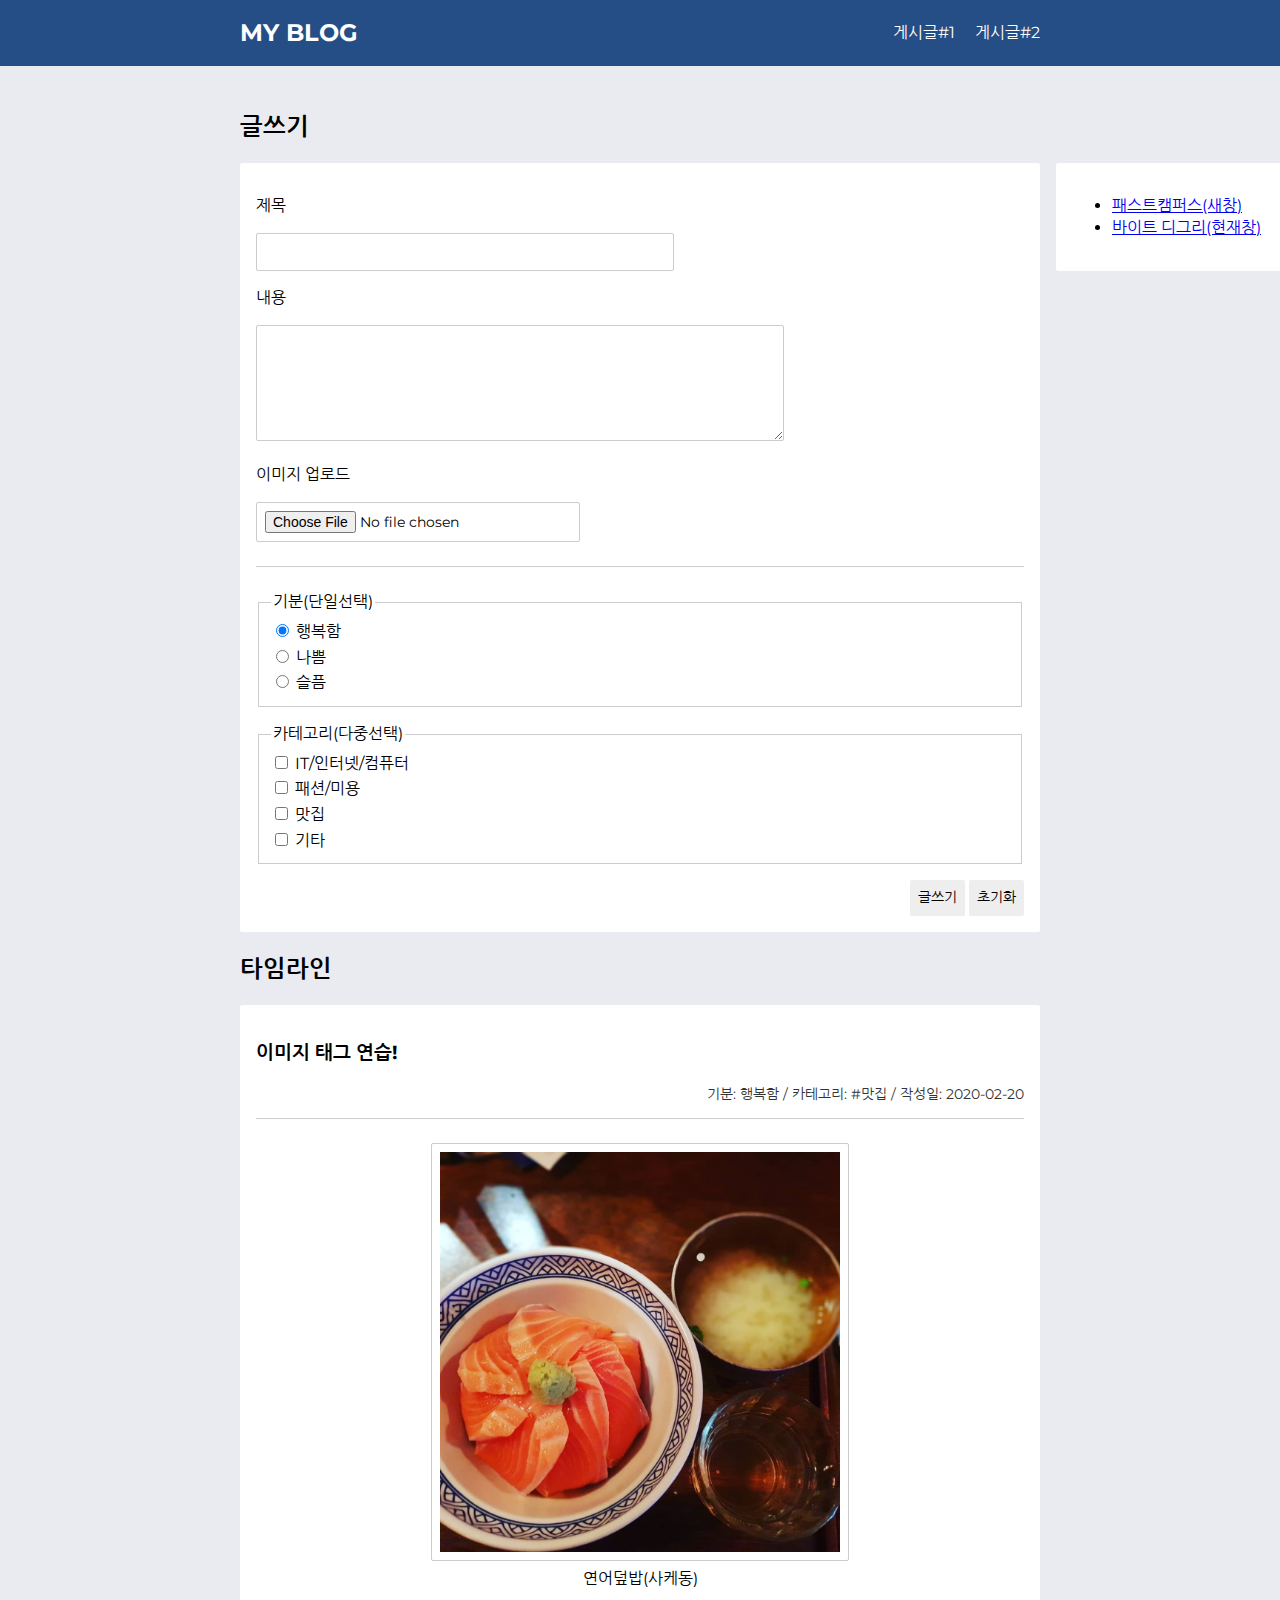
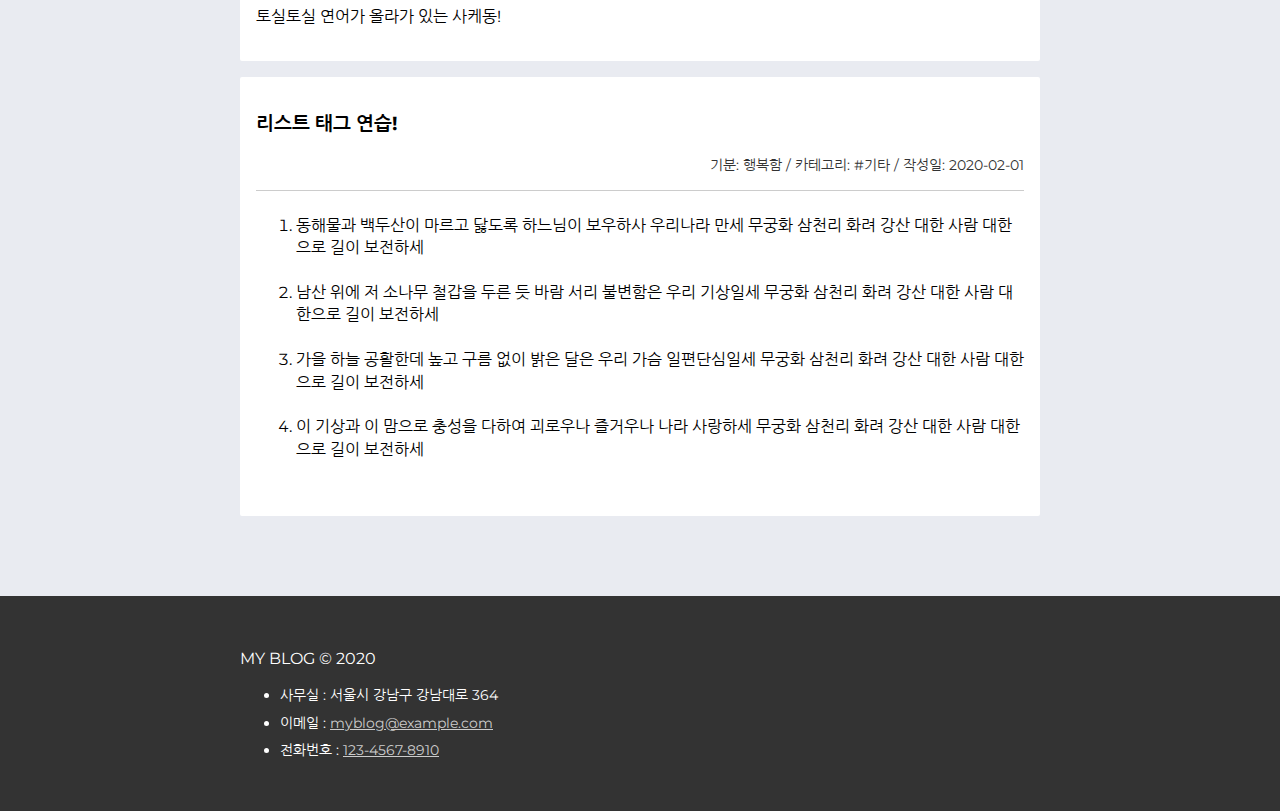
<file: MiniProject4/src/index.html>
<!DOCTYPE html>
<html lang="ko">
    <head>
        <meta charset="UTF-8" />
        <meta name="viewport" content="width=device-width, initial-scale=1.0" />
        <meta http-equiv="X-UA-Compatible" content="ie=edge" />
        <!-- 01. 기본경로 설정하기(이곳에 작성) -->
        <link rel="stylesheet" href="./assets/css/index.css" />
        <link
            href="https://fonts.googleapis.com/css?family=Montserrat|Nanum+Gothic&display=swap"
            rel="stylesheet"
        />
        <!-- 02. 브라우저 타이틀 표시하기(이곳에 작성) -->
        <title>MY BLOG</title>
        <script src="./assets/js/main.js"></script>
    </head>
    <body>
        <!-- 헤더 -->
        <header class="header">
            <div class="container">
                <h1 class="logo-title">MY BLOG</h1>
                <nav>
                    <ul class="menu">
                        <li class="menu-item">
                            <a href="#card1"> 게시글#1</a>
                        </li>
                        <li class="menu-item">
                            <a href="#card2"> 게시글#2</a>
                        </li>
                    </ul>
                </nav>
            </div>
        </header>
        <!-- 본문 -->
        <main class="content">
            <!-- 글쓰기 영역 -->
            <section class="write">
                <header><h2 class="title">글쓰기</h2></header>
                <div class="container">
                    <form action="#">
                        <p>
                            <label>
                                제목<br />
                                <input type="text" name="subject" />
                            </label>
                        </p>
                        <p>
                            <label>
                                내용<br />
                                <textarea
                                    name="content"
                                    cols="55"
                                    rows="5"
                                ></textarea>
                            </label>
                        </p>
                        <p>
                            <label>
                                이미지 업로드<br />
                                <input
                                    name="image"
                                    type="file"
                                    accept="image/jpeg, image/jpg, image/png, image/gif"
                                />
                            </label>
                        </p>
                        <hr class="separator" />
                        <fieldset>
                            <legend>기분(단일선택)</legend>
                            <input
                                type="radio"
                                name="feeling"
                                value="Happy"
                                id="feeling:Happy"
                                checked
                            />
                            <label for="feeling:Happy">행복함</label><br />
                            <input
                                type="radio"
                                name="feeling"
                                value="Bad"
                                id="feeling:Bad"
                            />
                            <label for="feeling:Bad">나쁨</label><br />
                            <input
                                type="radio"
                                name="feeling"
                                value="Sad"
                                id="feeling:Sad"
                            />
                            <label for="feeling:Sad">슬픔</label><br />
                        </fieldset>
                        <fieldset>
                            <legend>카테고리(다중선택)</legend>
                            <input
                                type="checkbox"
                                name="category"
                                value="IT/Internet/Computer"
                                id="category:IT/Internet/Computer"
                            />
                            <label for="category:IT/Internet/Computer"
                                >IT/인터넷/컴퓨터 </label
                            ><br />
                            <input
                                type="checkbox"
                                name="category"
                                value="Fashion/Beauty"
                                id="category:Fashion/Beauty"
                            />
                            <label for="category:Fashion/Beauty"
                                >패션/미용 </label
                            ><br />
                            <input
                                type="checkbox"
                                name="category"
                                value="Delicious"
                                id="category:Delicious"
                            />
                            <label for="category:Delicious">맛집 </label><br />
                            <input
                                type="checkbox"
                                name="category"
                                value="ETC"
                                id="category:ETC"
                            />
                            <label for="category:ETC">기타 </label><br />
                        </fieldset>
                        <footer class="buttons">
                            <button type="submit">글쓰기</button>
                            <button type="reset">초기화</button>
                        </footer>
                    </form>
                </div>
            </section>
            <!-- 게시글 영역 -->
            <section class="timeline">
                <h2>타임라인</h2>
                <!-- 게시글 1번 -->
                <article class="item">
                    <header>
                        <h3>
                            <a id="card1">이미지 태그 연습!</a>
                        </h3>
                        <p class="meta">
                            기분: 행복함 / 카테고리: #맛집 / 작성일:
                            <time datetime="2020-02-20 12:00">2020-02-20</time>
                        </p>
                    </header>
                    <hr class="separator" />
                    <figure class="image">
                        <img
                            srcset="
                                ./assets/images/image-sm.jpg  400w,
                                ./assets/images/image-md.jpg  700w,
                                ./assets/images/image-lg.jpg 1000w
                            "
                            sizes="(max-width: 500px) 444px,
                                  (max-width: 800px) 777px,
                                  1222px"
                            width="400"
                            alt="연어덮밥(사케동)"
                            src = "./assets/images/image-lg.jpg"
                        />
                        <figcaption>연어덮밥(사케동)</figcaption>
                    </figure>
                    <p>토실토실 연어가 올라가 있는 사케동!</p>
                </article>
                <!-- 게시글 2번 -->
                <article class="item">
                    <header>
                        <h3>
                            <a id="card2">리스트 태그 연습!</a>
                        </h3>
                        <p class="meta">
                            기분: 행복함 / 카테고리: #기타 / 작성일:
                            <time datetime="2020-02-10 10:00">2020-02-01</time>
                        </p>
                    </header>
                    <hr class="separator" />
                    <ol type="1">
                        <li>
                            동해물과 백두산이 마르고 닳도록 하느님이 보우하사
                            우리나라 만세 무궁화 삼천리 화려 강산 대한 사람
                            대한으로 길이 보전하세<br /><br />
                        </li>
                        <li>
                            남산 위에 저 소나무 철갑을 두른 듯 바람 서리
                            불변함은 우리 기상일세 무궁화 삼천리 화려 강산 대한
                            사람 대한으로 길이 보전하세<br /><br />
                        </li>
                        <li>
                            가을 하늘 공활한데 높고 구름 없이 밝은 달은 우리
                            가슴 일편단심일세 무궁화 삼천리 화려 강산 대한 사람
                            대한으로 길이 보전하세<br /><br />
                        </li>
                        <li>
                            이 기상과 이 맘으로 충성을 다하여 괴로우나 즐거우나
                            나라 사랑하세 무궁화 삼천리 화려 강산 대한 사람
                            대한으로 길이 보전하세<br /><br />
                        </li>
                    </ol>
                </article>
            </section>
            <!-- 우측 링크 영역 -->
            <nav class="links">
              <ul>
                  <li>
                      <a href="https://www.fastcampus.co.kr"
                      target="_blank">
                          패스트캠퍼스(새창)
                      </a>
                  </li>
                  <li>
                      <a href="https://fastcampus.co.kr/category_degree_online"
                      target="">
                          바이트 디그리(현재창)
                      </a>
                  </li>
              </ul>
            </nav>
        </main>
        <!-- 푸터 -->
        <footer class="footer">
            <div class="container">
                <p class="copyright">MY BLOG &copy; 2020</p>
                <address class="contact">
                    <ul>
                        <li>사무실 : 서울시 강남구 강남대로 364</li>
                        <li>
                            이메일 :
                            <a href="mailto:myblog@email.com"
                                >myblog@example.com</a
                            >
                        </li>
                        <li>
                            전화번호 :
                            <a href="tel:12345678910">123-4567-8910</a>
                        </li>
                    </ul>
                </address>
            </div>
        </footer>
    </body>
</html>
</file>
<file: MiniProject4/src/assets/css/index.css>
* {
    font-family: "Montserrat", "Nanum Gothic";
    line-height: 1.4;
}

pre,
code {
    font-family: monospace;
}

body {
    margin: 0;
    color: inherit;
    font-size: 16px;
    background-color: #e9ebf1;
}

.header {
    background-color: #254e86;
    color: white;
}

.header .container {
    width: 800px;
    padding: 16px 24px;
    margin: 0 auto;
    display: flex;
    justify-content: space-between;
    align-items: center;
}

.header .container .logo-title {
    margin: 0;
    font-size: 24px;
}

.header .container .menu {
    margin: 0;
    padding: 0;
}

.header .container .menu .menu-item {
    display: inline;
    margin-left: 16px;
}

.header .container .menu .menu-item a {
    color: inherit;
    text-decoration: none;
}

.content {
    position: relative;
    width: 800px;
    margin: 0 auto;
    padding: 24px 0 80px 0;
}

.content .write .container {
    background-color: #fff;
    padding: 16px;
    border-radius: 2px;
}

.content .write .container label > br + * {
    margin-top: 16px;
}

.content .write .container fieldset {
    margin-bottom: 16px;
    border: solid 1px #ccc;
}

.content .write .container fieldset label {
    line-height: 1.6;
}

.content .write .container .separator {
    margin: 24px 0;
    border: none;
    background-color: #ccc;
    height: 1px;
}

.content .write .container input,
textarea {
    border: solid 1px #ccc;
    border-radius: 2px;
    padding: 8px;
    font-size: 14px;
}

.content .write .container input[name="subject"] {
    width: 400px;
}

.content .write .container .buttons {
    text-align: right;
}
.content .write .container .buttons button {
    font-size: 14px;
    border: none;
    background-color: #eee;
    padding: 8px;
    border-radius: 2px;
}

.content .timeline .item {
    background-color: #fff;
    padding: 16px;
    border-radius: 2px;
}

.content .timeline .item:not(:last-child) {
    margin-bottom: 16px;
}

.content .timeline .item .meta {
    text-align: right;
    color: #333;
    font-size: 14px;
}

.content .timeline .item .separator {
    margin: 8px 0 24px 0;
    border: none;
    background-color: #ccc;
    height: 1px;
}

.content .timeline .item .image {
    text-align: center;
}
.content .timeline .item .image img {
    border: solid 1px #ccc;
    padding: 8px;
    border-radius: 2px;
}
.content .links {
    position: absolute;
    top: 97px;
    width: 260px;
    right: -308px;
    background-color: #fff;
    padding: 16px;
    border-radius: 2px;
}

.footer {
    background-color: #333;
    color: #fff;
}

.footer .container {
    width: 800px;
    margin: 0 auto;
    padding: 36px;
}

.footer .container .contact {
    line-height: 2;
    font-size: 14px;
    font-style: normal;
}

.footer .container .contact ul li {
    margin-bottom: 8px;
}
.footer .container .contact a {
    color: #ccc;
}
</file>
